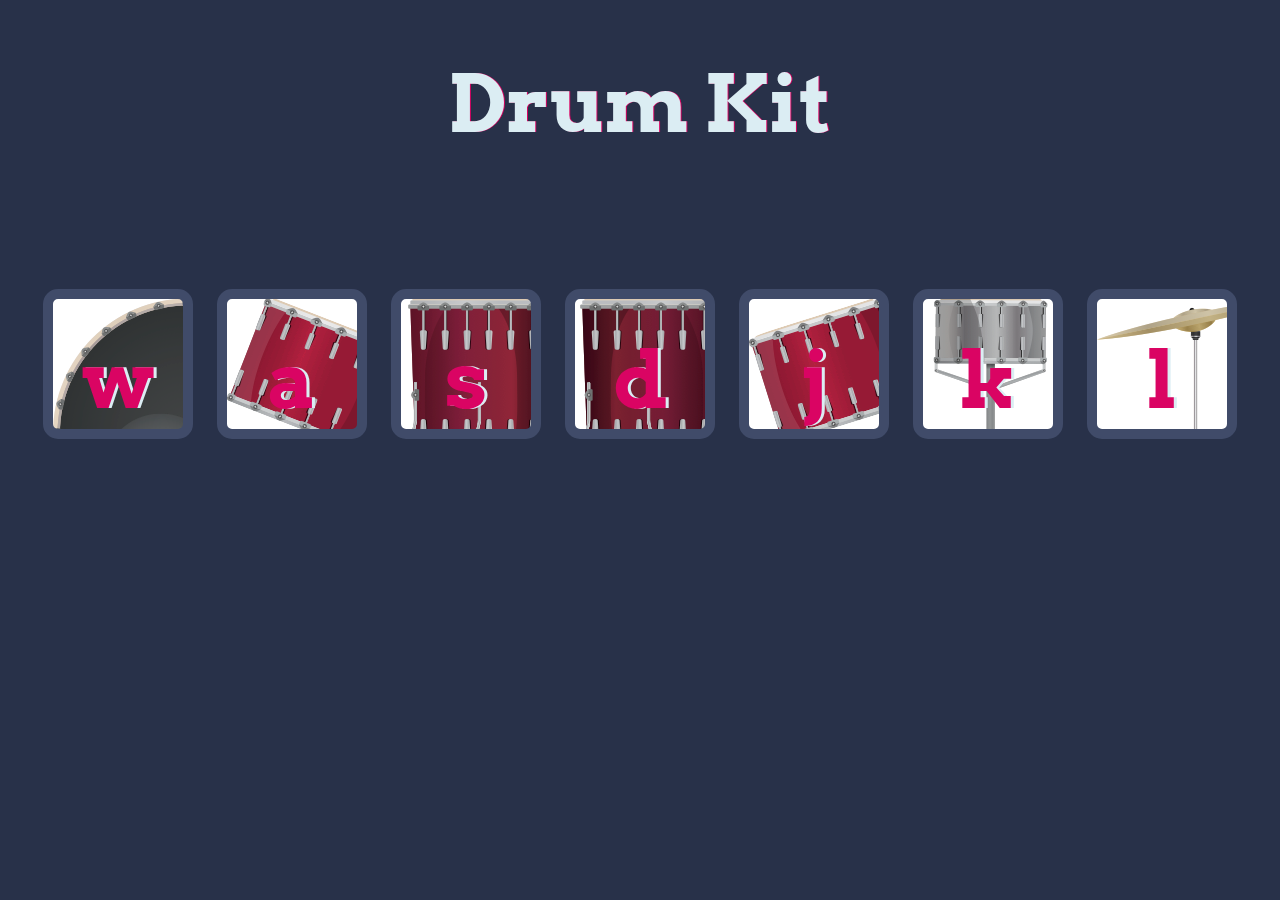
<file: Drum Kit/index.html>
<!DOCTYPE html>
<html lang="en" dir="ltr">

<head>
  <meta charset="utf-8">
  <title>Drum Kit</title>
  <link rel="stylesheet" href="styles.css">
  <link href="https://fonts.googleapis.com/css?family=Arvo" rel="stylesheet">
</head>

<body>

  <h1 id="title">Drum Kit</h1>
  <div class="set">
    <button class="w drum">w</button>
    <button class="a drum">a</button>
    <button class="s drum">s</button>
    <button class="d drum">d</button>
    <button class="j drum">j</button>
    <button class="k drum">k</button>
    <button class="l drum">l</button>
  </div>

<script src="index.js" charset="utf-8"></script>
</body>

</html>
</file>
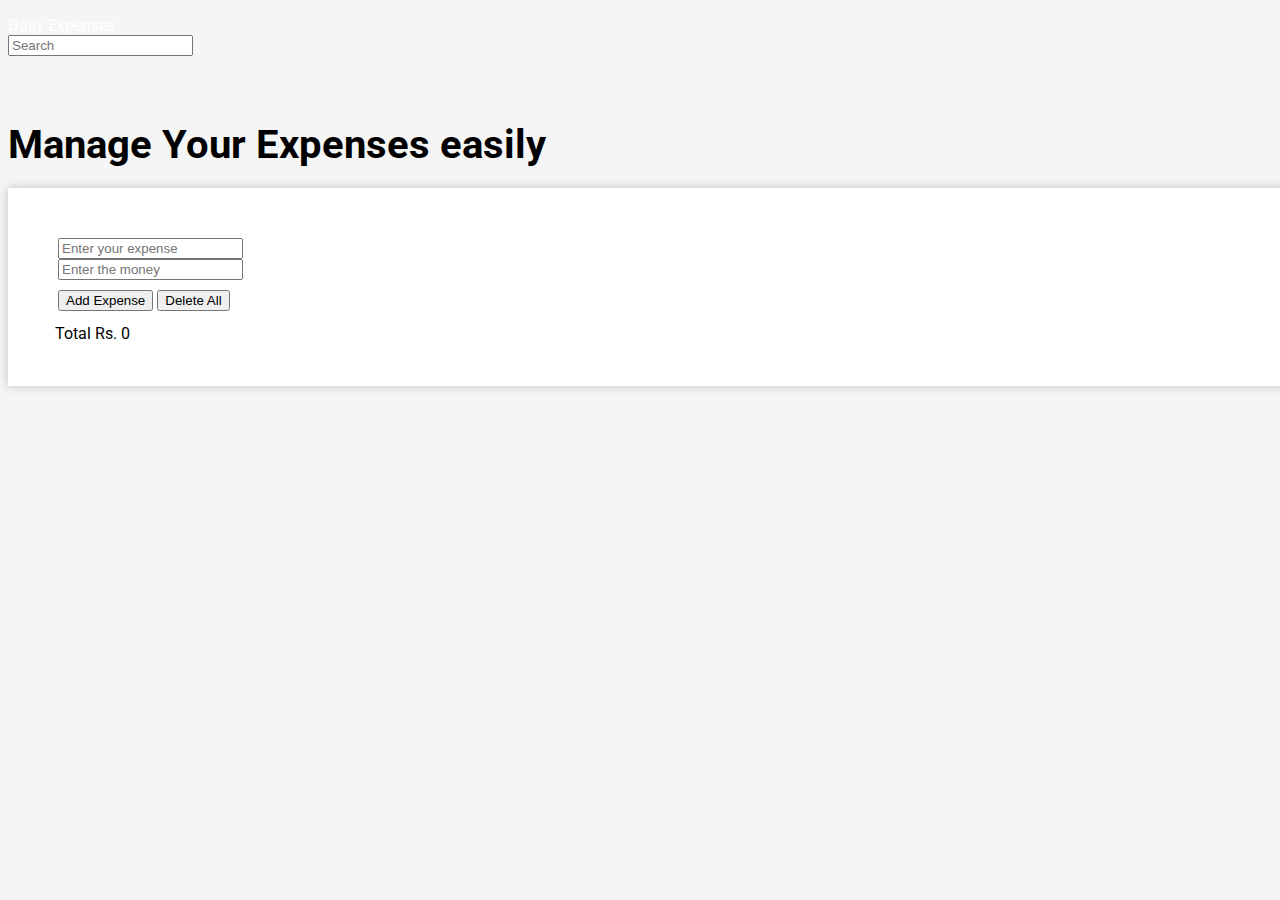
<file: Expense Manager/index.html>
<!DOCTYPE html>
<html lang="en">

<head>
  <meta charset="UTF-8" />
  <meta name="viewport" content="width=device-width, initial-scale=1.0" />
  <title>Expense Manager</title>
  <link rel="stylesheet" href="https://stackpath.bootstrapcdn.com/bootstrap/4.5.0/css/bootstrap.min.css" integrity="sha384-9aIt2nRpC12Uk9gS9baDl411NQApFmC26EwAOH8WgZl5MYYxFfc+NcPb1dKGj7Sk" crossorigin="anonymous">
  <link rel="stylesheet" href="https://stackpath.bootstrapcdn.com/font-awesome/4.7.0/css/font-awesome.min.css" />
  <link href="https://fonts.googleapis.com/css2?family=Roboto&display=swap" rel="stylesheet">

  <link rel="stylesheet" href="style.css" />
</head>

<body>
  <header class="bg-dark mb-3">
    <div class="container">
      <div class="row">
        <div class="col-sm-12">
          <nav class="navbar justify-content-between">
            <a class="navbar-brand">Daily Expenses</a>
            <form class="form-inline">
              <input class="form-control mr-sm-2" type="search" placeholder="Search" aria-label="Search"
                id="searchtextbox" />
            </form>
          </nav>
        </div>
      </div>
    </div>
  </header>
  <section class="todo-outer">
    <div class="container">
      <div class="row justify-content-md-center">
        <div class="col-sm-12 col-md-8">
          <h1>Manage Your Expenses easily</h1>
          <div class="todo-inner">
            <div class="form-row">
              <div class="col-5 mr-sm-2">
                <input type="text" class="form-control" placeholder="Enter your expense" id="addtaskinput" />
                <input type="hidden" id="saveindex">
              </div>
                  <div class="col-5 mr-sm-2">
                <input type="number" class="form-control" placeholder="Enter the money" id="addtaskmoney" />
              </div>
            </div>
            <div class="form-row">
              <div class="col-12 mr-sm-2">
              <button type="button" class="btn btn-info mr-sm-2" id="addtaskbtn">
                Add Expense
              </button>
              <button type="button" class="btn btn-info mr-sm-2" id="savetaskbtn" style="display: none;">
                Save Expense
              </button>
              <button type="button" id="deleteallbtn" class="btn btn-danger">
                Delete All
              </button>
            </div>
            </div>
            <div class="to-do-output">
              <table class="table table-striped mt-3 mb-0" id="addedtasklist">

              </table>
            </div>
          </div>
        </div>
      </div>
    </div>
  </section>
  <script src="main.js"></script>
</body>

</html>
</file>
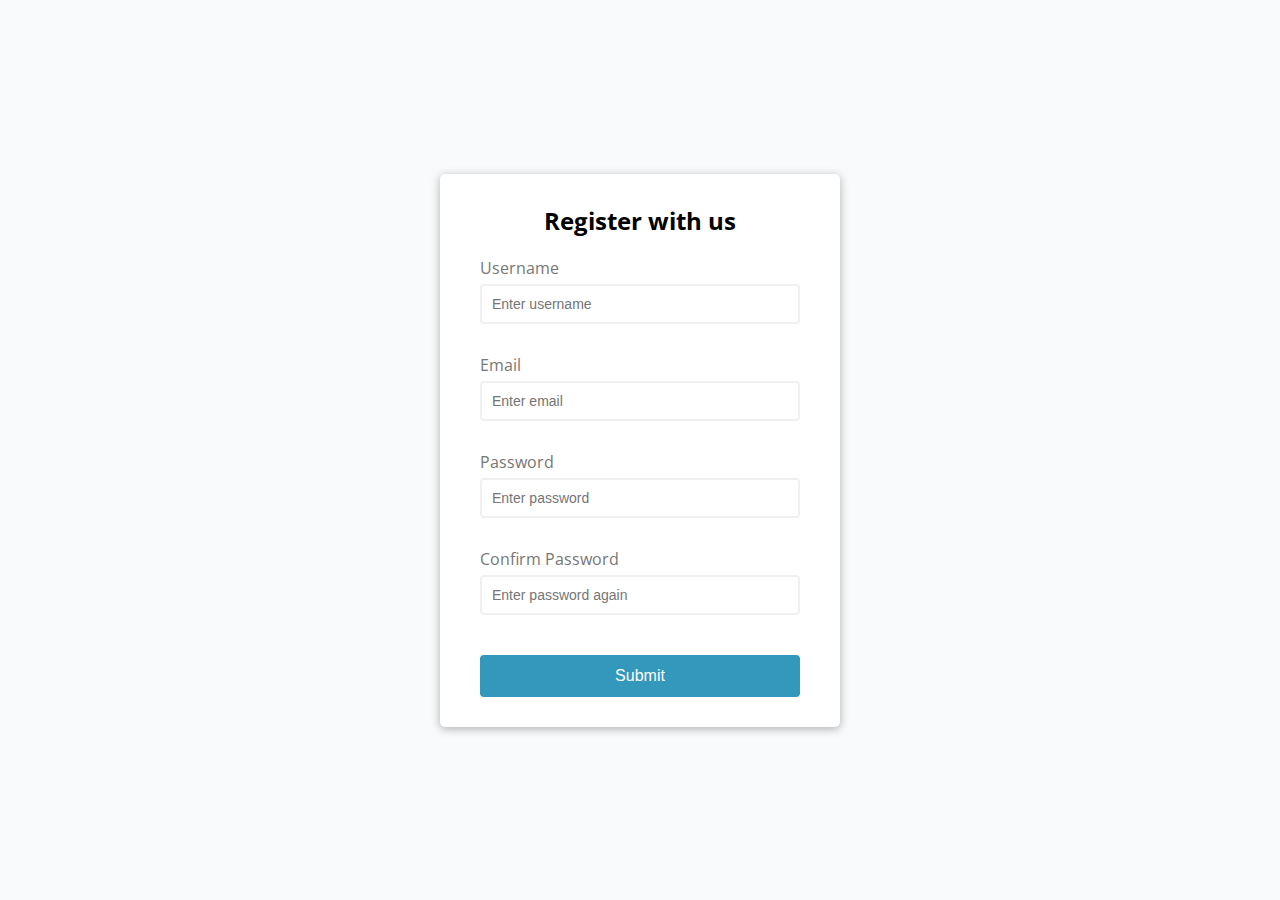
<file: form validator/index.html>
<!DOCTYPE html>
<html lang="en" dir="ltr">
  <head>
    <meta charset="utf-8">
    <meta name="viewport" content="width=device-width, initial-scale=1">
    <title>Form Validator</title>
    <link rel="stylesheet" href="style.css">
  </head>
  <body>
    <div class="container">
      <form class="form" id="form" action="index.html" method="post">
        <h2>Register with us</h2>
        <div class="form-control">
          <label for="username">Username</label>
          <input type="text" name="username" id="username" placeholder="Enter username">
          <small>Error message</small>
        </div>
        <div class="form-control">
          <label for="email">Email</label>
          <input type="text" name="email" id="email" placeholder="Enter email">
          <small>Error message</small>
        </div>
        <div class="form-control">
          <label for="password">Password</label>
          <input type="password" name="password" id="password" placeholder="Enter password">
          <small>Error message</small>
        </div>
        <div class="form-control">
          <label for="password2">Confirm Password</label>
          <input type="password" name="password2" id="password2" placeholder="Enter password again">
          <small>Error message</small>
        </div>
       <button type="submit">Submit</button>
      </form>
    </div>
<script src="script.js" charset="utf-8"></script>
  </body>
</html>
</file>
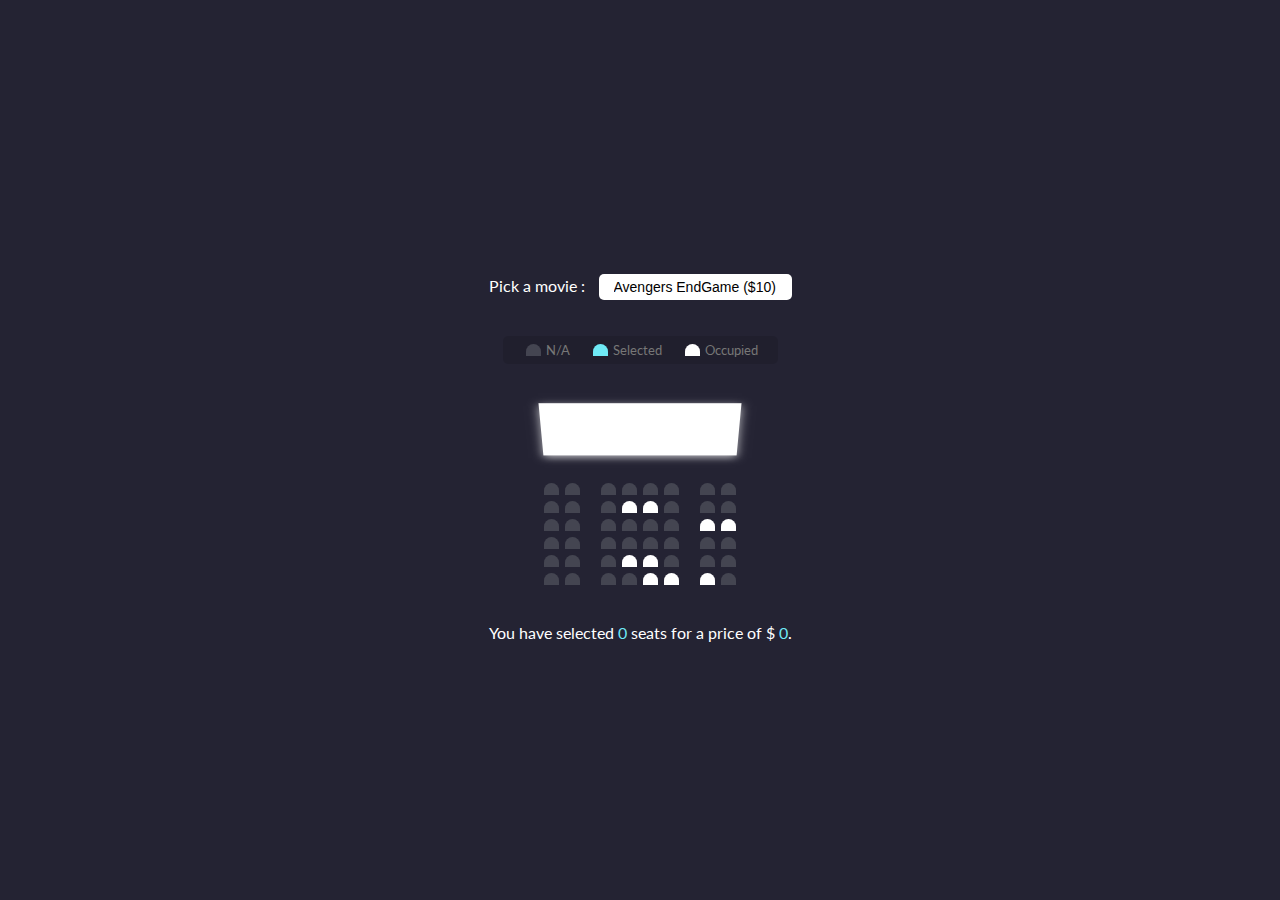
<file: Movie seatBooking layout/index.html>
<!DOCTYPE html>
<html lang="en" dir="ltr">
  <head>
    <meta charset="utf-8">
    <meta name="viewport" content="width=device-width, initial-scale=1.0">
    <title>Movie Seat Booking</title>
    <link rel="stylesheet" href="style.css">
  </head>
  <body>
    <div class="movie-container">
      <label>Pick a movie :</label>
      <select id="movie">
        <option value="10">Avengers EndGame ($10)</option>
        <option value="12">Joker ($12)</option>
        <option value="8">Toy Story ($8)</option>
        <option value="9">The Lion King ($9)</option>
      </select>
    </div>

    <ul class="showcase">
        <li>
          <div class="seat"></div>
          <small>N/A</small>
        </li>
        <li>
          <div class="seat selected"></div>
          <small>Selected</small>
        </li>
        <li>
          <div class="seat occupied"></div>
          <small>Occupied</small>
        </li>
      </ul>

    <div class="container">
      <div class="screen"></div>
      <div class="row">
        <div class="seat"></div>
        <div class="seat"></div>
        <div class="seat"></div>
        <div class="seat"></div>
        <div class="seat"></div>
        <div class="seat"></div>
        <div class="seat"></div>
        <div class="seat"></div>
      </div>
      <div class="row">
        <div class="seat"></div>
        <div class="seat"></div>
        <div class="seat"></div>
        <div class="seat occupied"></div>
        <div class="seat occupied"></div>
        <div class="seat"></div>
        <div class="seat"></div>
        <div class="seat"></div>
      </div>
      <div class="row">
        <div class="seat"></div>
        <div class="seat"></div>
        <div class="seat"></div>
        <div class="seat"></div>
        <div class="seat"></div>
        <div class="seat"></div>
        <div class="seat occupied"></div>
        <div class="seat occupied"></div>
      </div>
      <div class="row">
        <div class="seat"></div>
        <div class="seat"></div>
        <div class="seat"></div>
        <div class="seat"></div>
        <div class="seat"></div>
        <div class="seat"></div>
        <div class="seat"></div>
        <div class="seat"></div>
      </div>
      <div class="row">
        <div class="seat"></div>
        <div class="seat"></div>
        <div class="seat"></div>
        <div class="seat occupied"></div>
        <div class="seat occupied"></div>
        <div class="seat"></div>
        <div class="seat"></div>
        <div class="seat"></div>
      </div>
      <div class="row">
        <div class="seat"></div>
        <div class="seat"></div>
        <div class="seat"></div>
        <div class="seat"></div>
        <div class="seat occupied"></div>
        <div class="seat occupied"></div>
        <div class="seat occupied"></div>
        <div class="seat"></div>
      </div>
    </div>
    <p class="text">You have selected <span id="count">0</span> seats for a price of $ <span id="total">0</span>.</p>
    <script src="script.js" charset="utf-8"></script>
  </body>
</html>
</file>
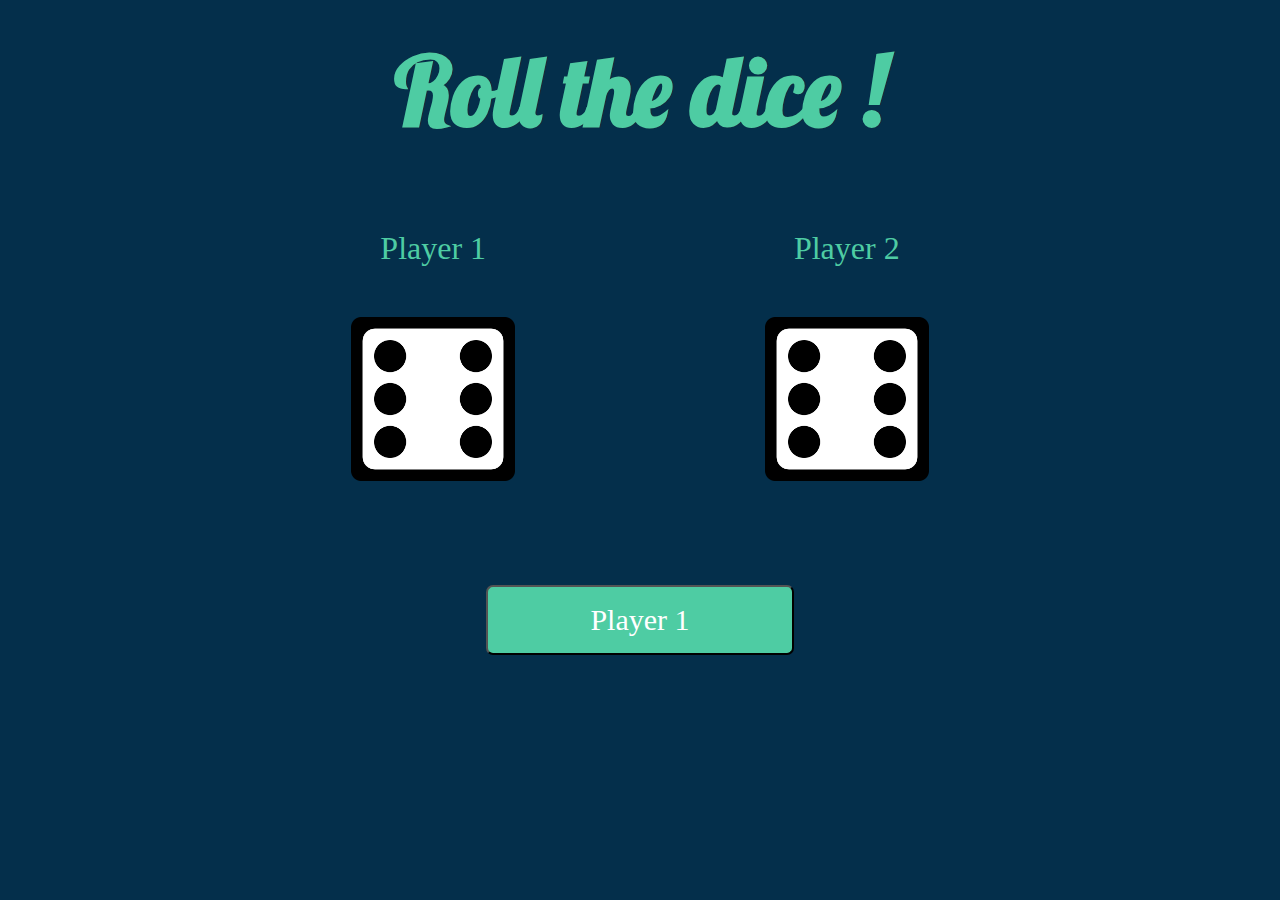
<file: The Dice Game/index.html>
<!DOCTYPE html>
<html lang="en" dir="ltr">

<head>
  <meta charset="utf-8">
  <meta name="viewport" content="width=device-width, initial-scale=1.0">
  <title>Dice game</title>
  <link rel = "icon" href ="images/twodice.jpg"  type = "image/x-icon">
  <!--font awesome-->
  <link href="https://fonts.googleapis.com/css?family=Indie+Flower|Lobster" rel="stylesheet">
  <link rel="stylesheet" href="styles.css">
</head>

<body>

  <div class="container">
    <h1 class="title"> Roll the dice !</h1>
    <div class="dice">
      <p class="player1">Player 1</p>
      <img id="img1" src="images/dice6.png">
    </div>

    <div class="dice">
      <p class="player2">Player 2</p>
      <img id="img2" src="images/dice6.png">
    </div>

    <button class="btn-start btn-play">Player 1</button>
    <script src="https://ajax.googleapis.com/ajax/libs/jquery/3.5.1/jquery.min.js"></script>
    <script src="roll.js" charset="utf-8"></script>
  </div>
</body>

</html>
</file>
<file: Drum Kit/styles.css>
body {
  text-align: center;
  background-color: #283149;
}

h1 {
  font-size: 5rem;
  color: #DBEDF3;
  font-family: "Arvo", cursive;
  text-shadow: 1px 0 #DA0463;

}

footer {
  color: #DBEDF3;
  font-family: sans-serif;
}

.w {
background-image: url('images/kick.png');
}

.a {
  background-image: url('images/tom1.png');

}

.s {
  background-image: url('images/tom3.png');

}

.d {
  background-image: url('images/tom4.png');

}

.j {
  background-image: url('images/tom2.png');

}

.k {
  background-image: url('images/snare.png');

}

.l {
  background-image: url('images/crash.png');

}

.set {
  margin: 10% auto;
}

.game-over {
  background-color: red;
  opacity: 0.8;
}

.pressed {
  box-shadow: 0 3px 4px 0 #DBEDF3;
  opacity: 0.5;
}

.red {
  color: red;
}

.drum {
  outline: none;
  border: 10px solid #404B69;
  font-size: 5rem;
  font-family: 'Arvo', cursive;
  line-height: 2;
  font-weight: 900;
  color: #DA0463;
  text-shadow: 3px 0 #DBEDF3;
  border-radius: 15px;
  display: inline-block;
  width: 150px;
  height: 150px;
  text-align: center;
  margin: 10px;
  background-color: white;
}
</file>
<file: Expense Manager/style.css>
body{font-family: 'Roboto';background: #f5f5f5;}
header .navbar{padding: .5rem 0;}
header nav.navbar .navbar-brand{color:#fff;}
section.todo-outer {
    width: 100%;
    float: left;
    padding: 30px 0;
}
section.todo-outer h1 {
    font-size: 40px;
    margin-bottom: 20px;
}
.todo-inner {
    width: 100%;
    float: left;
    padding: 40px;
    box-shadow: 0px 0px 10px #c1c1c1;
    background: #fff;
}
table tr td button {
    background: no-repeat;
    border: none;
    padding: 0;
    cursor: pointer;
}
.form-row{
	margin:10px;
}
</file>
<file: form validator/style.css>
@import url('https://fonts.googleapis.com/css2?family=Open+Sans&display=swap');

*{
  box-sizing: border-box;
}
body{
  background-color: #f9fafb;
  font-family: 'Open Sans',sans-serif;
  display: flex;
  align-items: center;
  justify-content: center;
  margin: 0;
  min-height: 100vh;
}
.container{
  width: 400px;
  background-color: #fff;
  border-radius: 5px;
  box-shadow:0 2px 10px rgba(0,0,0,0.3);
}
h2{
  text-align: center;
  margin: 0 0 20px;
}
.form{
  padding: 30px 40px;
}
.form-control{
  margin-bottom: 10px;
  padding-bottom: 20px;
  position: relative;
}

.form-control label{
  display: block;
  margin-bottom: 5px;
  color:#777;
}
.form-control input{
  display: block;
  border: 2px solid #f0f0f0;
  border-radius: 4px;
  width: 100%;
  padding: 10px;
  font-size: 14px;
}
.form-control input:focus{
  outline: 0;
  border-color: #777;
}

.form-control.success input{
  border-color: #2ecc71 ;
}
.form-control.error input{
  border-color: #e74c37;
}
.form-control small{
  color:#e74c37;
  visibility: hidden;
  position: absolute;
  left: 0;
  bottom: 0;
}
.form-control.error small{
  visibility: visible;
}
button{
  width: 100%;
  display: block;
  font-size: 16px;
  background-color: #3498bc;
  cursor: pointer;
  border: 2px solid #3498bc;
  margin-top: 20px;
  padding: 10px;
  border-radius: 4px;
  color:#fff;
}
</file>
<file: Movie seatBooking layout/style.css>
@import url('https://fonts.googleapis.com/css2?family=Lato&display=swap');

*{
  box-sizing: border-box;
}
body{
  display: flex;
  flex-direction: column;
  justify-content: center;
  align-items: center;
  background-color: #242333;
  color:#fff;
  height: 100vh;
  margin: 0;
  font-family: 'Lato',sans-serif;
}

.movie-container{
  margin:20px 0;
}

.movie-container select{
  font-size: 14px;
  background-color: #fff;
  border: 0;
  border-radius: 5px;
  margin-left: 10px;
  padding: 5px 15px 5px 15px;
  -webkit-appearance:none;
}

.container{
  perspective: 1000px;
  margin-bottom: 30px;
}
.seat{
  background-color:#444551;
  height: 12px;
  width: 15px;
  margin: 3px;
  border-top-left-radius: 10px;
  border-top-right-radius: 10px;
}
.seat:nth-of-type(2){
  margin-right: 18px;
}

.seat:nth-last-of-type(2){
  margin-left: 18px;
}

.seat.selected{
  background-color: #6feaf6;
}

.seat.occupied{
  background-color: #fff;
}
.row{
  display: flex;
}

.seat:not(.occupied):hover{
  cursor: pointer;
  transform: scale(1.2);
}

.showcase .seat:hover{
  cursor: default;
  transform: scale(1);
}
.showcase{
  background-color: rgba(0,0,0,0.1);
  padding: 5px 10px;
  border-radius: 5px;
  color:#777;
  display: flex;
  list-style-type: none;
  justify-content: space-between;
}
.showcase li{
  display: flex;
  align-items: center;
  justify-content: center;
  margin: 0 10px;
}

.showcase li small{
  margin-left: 2px;
  vertical-align: middle;
}

.screen{
  background-color: #fff;
  height: 70px;
  width: 100%;
  margin: 15px 0;
  transform: rotateX(-45deg);
  box-shadow: 0 3px 10px rgba(255, 255, 255, 0.7);
}

.text{
  margin:5px 0;
}
.text span{
  color: #6feaf6;
}
</file>
<file: The Dice Game/styles.css>
body{
  background-color: #042f4b;
        margin: 0;
}
.container {
  width: 80%;
  margin:auto;
  text-align: center;
}
.title {
  margin: 30px;
  font-family: 'Lobster', cursive;
  text-shadow: 1px 0 #232931;
  font-size: 6rem;
color: #4ecca3;
}
img{
   width:40%;
}
.main-img{
  width:30%
}
.btn-start{
       background: #4ecca3;
       font-family: cursive;
       border-radius: 7px;
       color: #ffff;
       font-size: 30px;
       padding: 16px 25px 16px 25px;
       text-decoration: none;
   }

   .btn-start:hover {
       background: #232931;
       text-decoration: none;
   }

/* play file css */
.dice {
  text-align: center;
display:inline-block;
width:40%;
}
p {
  font-size: 2rem;
 font-family: "Indie Flower", cursive;
  font-family: cursive;
  font-weight: 300;
  margin:50px;
  color: #4ecca3;
}

.btn-play{
  width:30%;
  margin:100px;
}
/* media queries */
@media only screen and (max-width: 768px) {
  .title{
    font-size:5rem;
  }
  .container{
    width:100%;
  }
  .main-img{
    width:70%;
    margin:10px;
  }
.btn-start{
    margin:25px;
  }
  .btn-play{
    margin:100px;
  }
}
@media only screen and (max-width: 550px){
  .title{
    font-size: 3rem;
  }
  p{
    font-size: 1rem;
    margin:30px;
  }
  .btn-play{
    width:50%;
    font-size:15px;
  }
  img{
    width:50%;
  }
}
</file>
